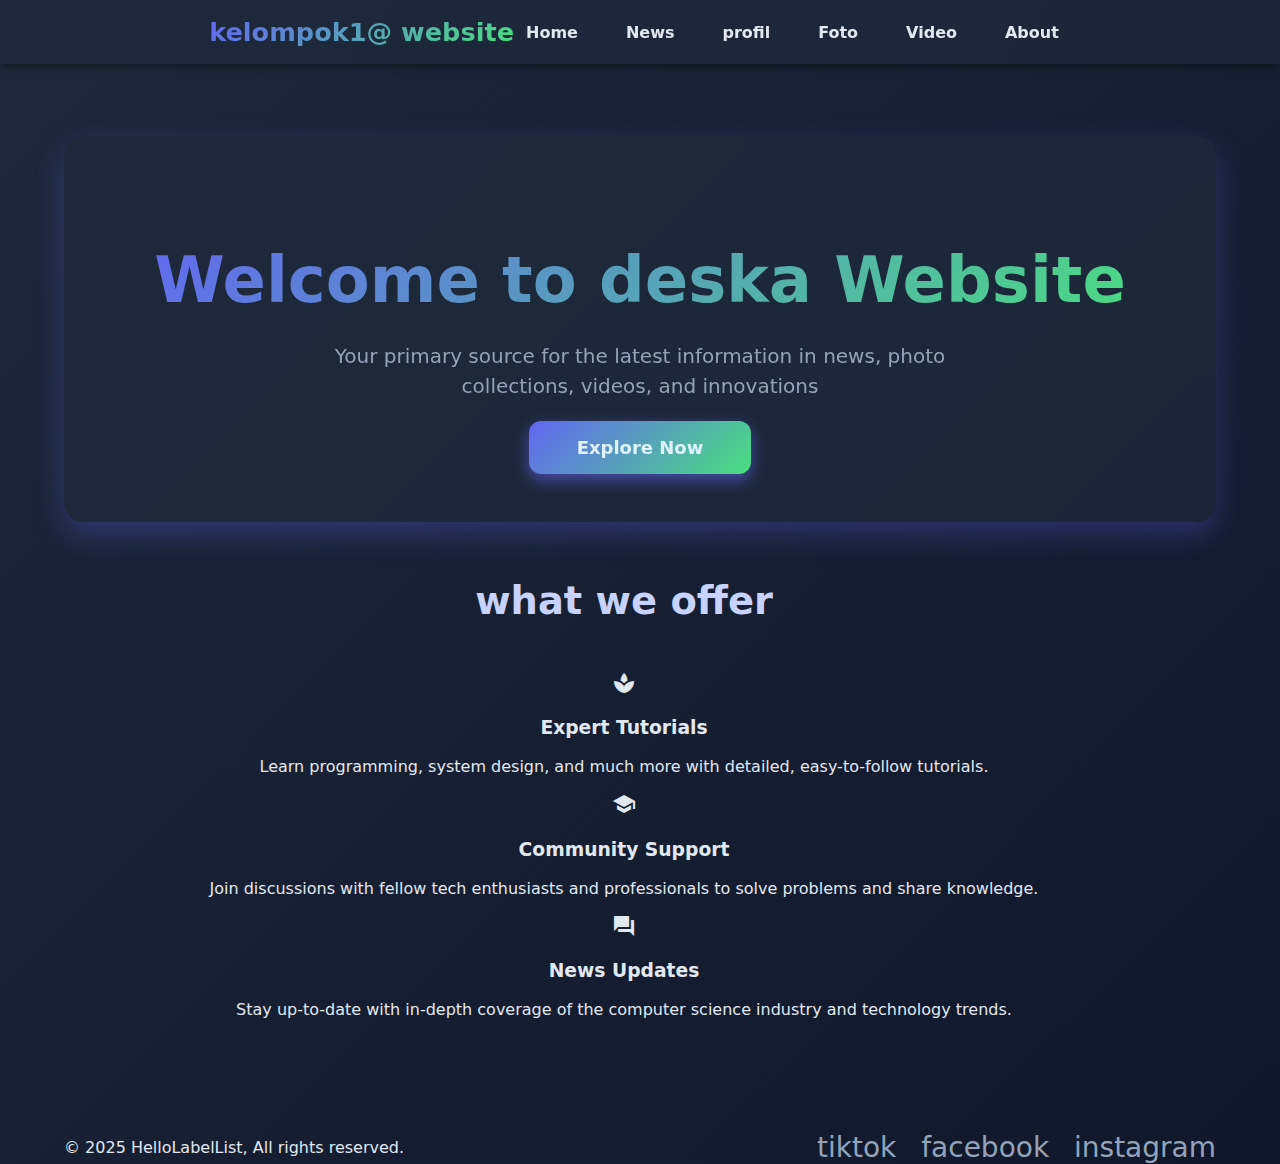
<file: index.html>
<!DOCTYPE html>
<html>
<head>
    <title>kelompok1@website - Home</title>
    <link href="https://fonts.googleapis.com/icon?family=Material+Icons" rel="stylesheet" />
    <link rel="stylesheet" href="css/uas.css" />
</head>
<body>
    <header role="banner" class="header">
        <div class="container header-container">
            <a href="index.html" class="brand" aria-label="Homepage">kelompok1@ website</a>
            <nav role="navigation" aria-label="Primary navigation" class="nav">
                <a href="index.html" class="nav-link" tabindex="0">Home</a>
                <a href="berita.html" class="nav-link" tabindex="0">News</a>
                <a href="profil.html" class="nav-link" tabindex="0">profil</a>
                <a href="galerifoto.html" class="nav-link" tabindex="0">Foto</a>
                <a href="video.html" class="nav-link" tabindex="0">Video</a>
                <a href="about.html" class="nav-link" tabindex="0">About</a>
            </nav>
        </div>
    </header>

    <main class="main-content">
        <section class="hero">
            <div class="container hero-content">
                <h1>Welcome to deska Website</h1>
                <p>Your primary source for the latest information in news, photo collections, videos, and innovations</p>
                <a href="#" class="btn-primary" role="button">Explore Now</a>
            </div>
        </section>

        <section class="features container">
            <h2 class="section-title">what we offer</h2>
            <div class="features-grid">
                <article class="feature-card" tabindex="0">
                    <span class="material-icons feature-icon" aria-hidden="true">newspaper</span>
                    <h3>Expert Tutorials</h3>
                    <p>Learn programming, system design, and much more with detailed, easy-to-follow tutorials.</p>
                </article>
                <article class="feature-card" tabindex="0">
                    <span class="material-icons feature-icon" aria-hidden="true">school</span>
                    <h3>Community Support</h3>
                    <p>Join discussions with fellow tech enthusiasts and professionals to solve problems and share knowledge.</p>
                </article>
                <article class="feature-card" tabindex="0">
                    <span class="material-icons feature-icon" aria-hidden="true">forum</span>
                    <h3>News Updates</h3>
                    <p>Stay up-to-date with in-depth coverage of the computer science industry and technology trends.</p>
                </article>
            </div>
        </section>
    </main>

    <footer class="footer" role="contentinfo">
        <div class="container footer-content">
            <p>&copy; 2025 HelloLabelList, All rights reserved.</p>
            <nav aria-label="social media">
                <a href="#" class="social-link" aria-label="Visit TikTok">
                    <span class="material-icons-outlined">tiktok</span>
                </a>
                <a href="#" class="social-link" aria-label="Visit Facebook">
                    <span class="material-icons-outlined">facebook</span>
                </a>
                <a href="#" class="social-link" aria-label="Visit Instagram">
                    <span class="material-icons-outlined">instagram</span>
                </a>
            </nav>
        </div>
    </footer>
</body>
</html>
</file>
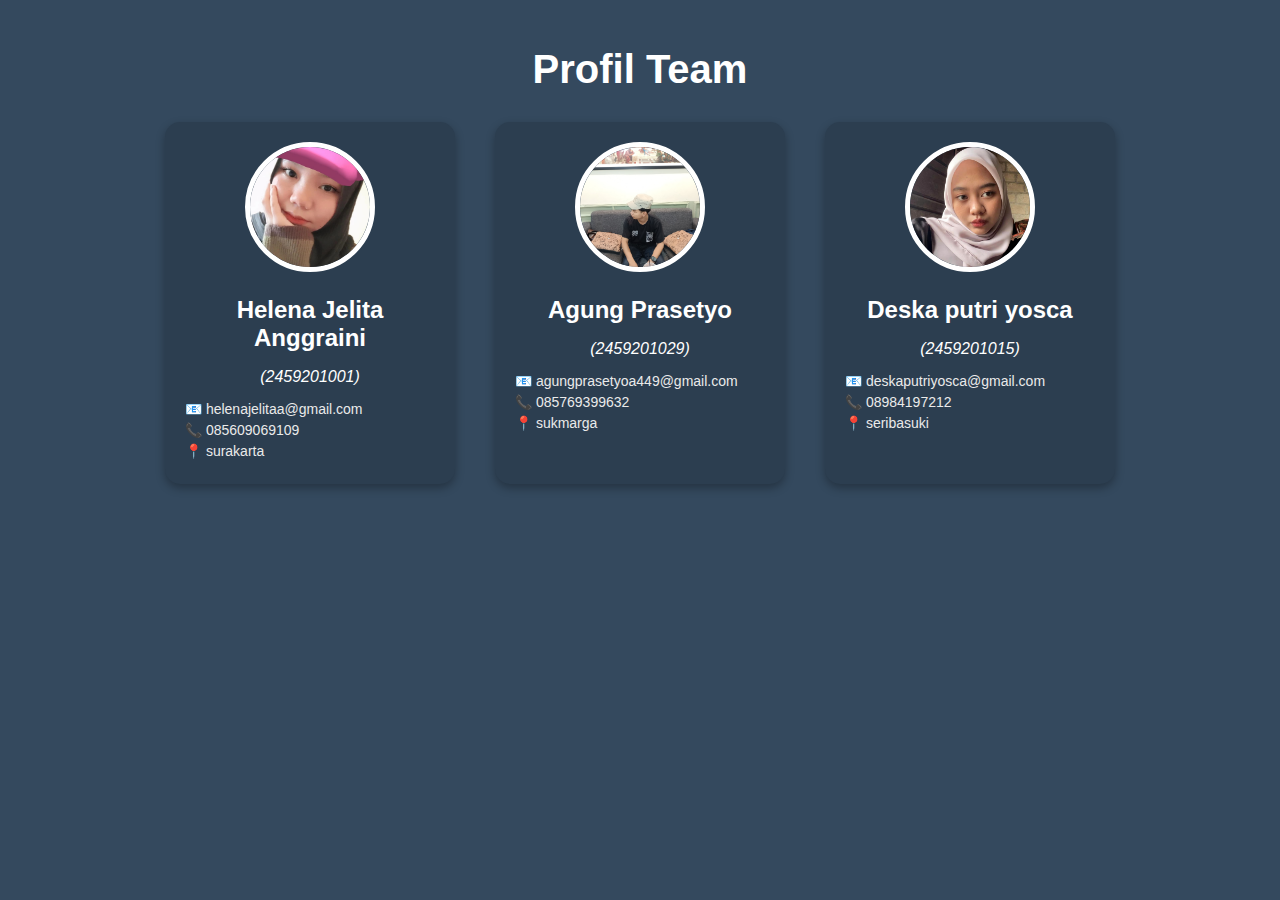
<file: about.html>
<!DOCTYPE html>
<html lang="id">
<head>
  <meta charset="UTF-8">
  <meta name="viewport" content="width=device-width, initial-scale=1.0">
  <title>Profil Team</title>
  <link rel="stylesheet" href="css/about.css">
</head>
<body>
  <h1 class="title">Profil Team</h1>
  <div class="team-container">
    
    <!-- Anggota 1 -->
    <div class="profile-card">
      <img src="foto/jelita.jpg" alt="Foto Profil" class="profile-img">
      <h2>Helena Jelita Anggraini</h2>
      <p class="role">(2459201001)</p>
      <div class="info">
        <p>📧 helenajelitaa@gmail.com</p>
        <p>📞 085609069109</p>
        <p>📍 surakarta</p>
      </div>
    </div>

    <!-- Anggota 2 -->
    <div class="profile-card">
      <img src="foto/agung.jpg" alt="Foto Profil" class="profile-img">
      <h2>Agung Prasetyo</h2>
      <p class="role">(2459201029)</p>
      <div class="info">
        <p>📧 agungprasetyoa449@gmail.com</p>
        <p>📞 085769399632</p>
        <p>📍 sukmarga</p>
      </div>
    </div>

    <!-- Anggota 3 -->
    <div class="profile-card">
      <img src="foto/deska.jpg" alt="Foto Profil" class="profile-img">
      <h2>Deska putri yosca</h2>
      <p class="role">(2459201015)</p>
      <div class="info">
        <p>📧 deskaputriyosca@gmail.com</p>
        <p>📞 08984197212</p>
        <p>📍 seribasuki </p>
      </div>
    </div>

  </div>
</body>
</html>
</file>
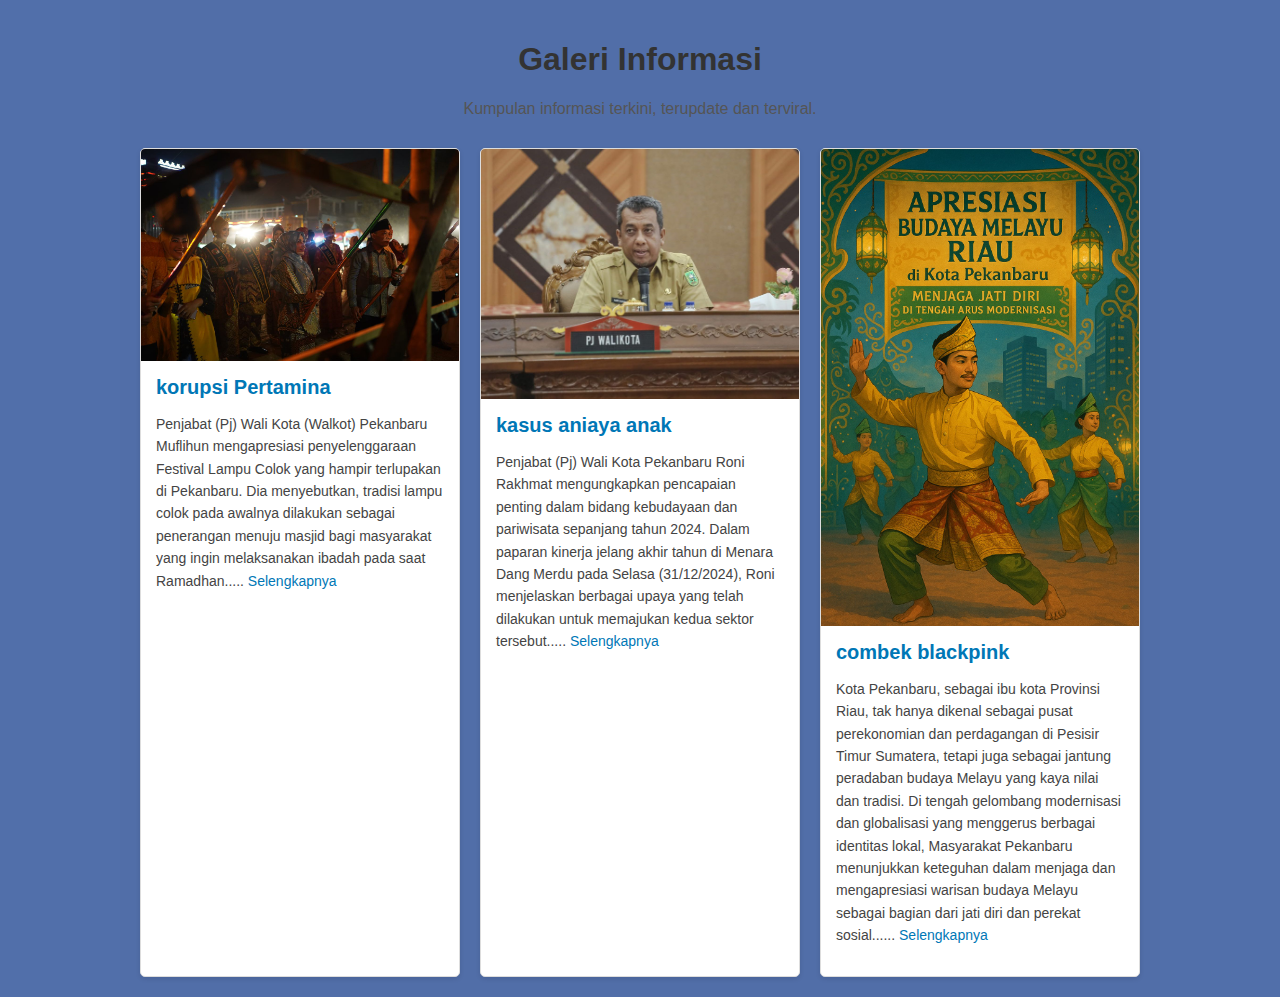
<file: berita.html>
<!DOCTYPE html>
<html>
<head>
    <title>Galeri Informasi</title>
    <link rel="stylesheet" href="css/new.css">
</head>
<body>
<main class="container" role="main" aria-label="Galeri Informasi">
    <h1>Galeri Informasi</h1>
    <p class="description">Kumpulan informasi terkini, terupdate dan terviral.</p>

    <section class="gallery-grid">
        <article class="card" tabindex="0" aria-label="Teknologi Informasi">
            <img src="foto/br1.jpg" alt="Teknologi" loading="lazy">
            <div class="card-body">
                <h2 class="card-title">korupsi Pertamina</h2>
                <p class="card-desc">
                  Penjabat (Pj) Wali Kota (Walkot) Pekanbaru Muflihun mengapresiasi penyelenggaraan Festival Lampu Colok yang hampir terlupakan di Pekanbaru. Dia menyebutkan, tradisi lampu colok pada awalnya dilakukan sebagai penerangan menuju masjid bagi masyarakat yang ingin melaksanakan ibadah pada saat Ramadhan.....
                    <a href="https://regional.kompas.com/read/2024/04/07/115459878/festival-budaya-lampu-colok-jadi-warisan-budayapj-walkot-pekanbaru-ayo">Selengkapnya</a>
                </p>
            </div>
        </article>

        <article class="card" tabindex="0" aria-label="Teknologi i">
            <img src="foto/br2.jpeg" alt="Teknologi" loading="lazy">
            <div class="card-body">
                <h2 class="card-title">kasus aniaya anak</h2>
                <p class="card-desc">
                    Penjabat (Pj) Wali Kota Pekanbaru Roni Rakhmat mengungkapkan pencapaian penting dalam bidang kebudayaan dan pariwisata sepanjang tahun 2024. Dalam paparan kinerja jelang akhir tahun di Menara Dang Merdu pada Selasa (31/12/2024), Roni menjelaskan berbagai upaya yang telah dilakukan untuk memajukan kedua sektor tersebut..... 
                    <a href="https://www.pekanbaru.go.id/p/news/pelestarian-cagar-budaya-dan-lonjakan-wisatawan-warnai-pekanbaru-di-tahun-2024">Selengkapnya</a>
                </p>
            </div>
        </article>

        <article class="card" tabindex="0" aria-label="Teknologi i">
            <img src="foto/br3.jpg" alt="Teknologi" loading="lazy">
            <div class="card-body">
                <h2 class="card-title">combek blackpink</h2>
                <p class="card-desc">
                     Kota Pekanbaru, sebagai ibu kota Provinsi Riau, tak hanya dikenal sebagai pusat perekonomian dan perdagangan di Pesisir Timur Sumatera, tetapi juga sebagai jantung peradaban budaya Melayu yang kaya nilai dan tradisi. Di tengah gelombang modernisasi dan globalisasi yang menggerus berbagai identitas lokal, Masyarakat Pekanbaru menunjukkan keteguhan dalam menjaga dan mengapresiasi warisan budaya Melayu sebagai bagian dari jati diri dan perekat sosial...... 
                    <a href="https://beritainvestigasi.com/apresiasi-budaya-melayu-riau-di-kota-pekanbaru-jaga-jati-diri-di-tengah-arus-modernisasi/">Selengkapnya</a>
                </p>
            </div>
        </article>
       
</main>
</body>
</html>
</file>
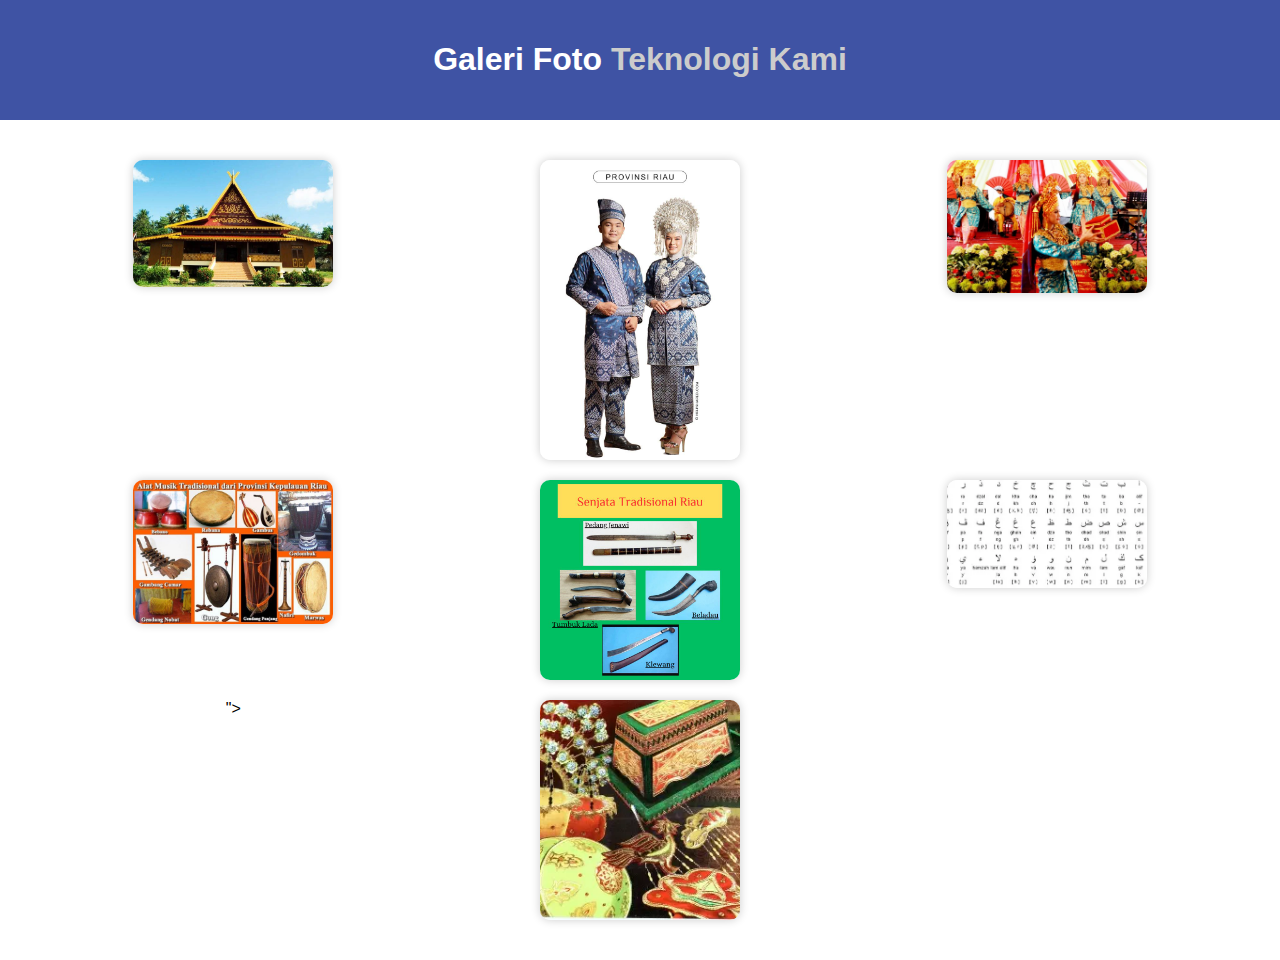
<file: galerifoto.html>
<!DOCTYPE html>
<html lang="id">
<head>
  <meta charset="UTF-8">
  <meta name="viewport" content="width=device-width, initial-scale=1.0">
  <title>Galeri Foto Teknologi Kami</title>
  <link rel="stylesheet" href="css/foto.css">
</head>
<body>
  <header>
    <h1>Galeri Foto <span>Teknologi Kami</span></h1>
    
  </header>

  <section class="galeri">
    <img src="foto/rumah adat.jpg" alt="rumah ada">
    <img src="foto/baju adat.jpg" alt="pakaian adat">
    <img src="foto/Tari Riau.webp" alt="tari adat">
    <img src="foto/alat musik.jpg" alt="alat musik riau">
    <img src="foto/senjata riau.jpg" alt="senjata tradisional">
    <img src="foto/aksara riau.webp" alt="aksara">">
    <img src="foto/karya seni.webp" alt="karya seni"
  </section>

</body>
</html>
</file>
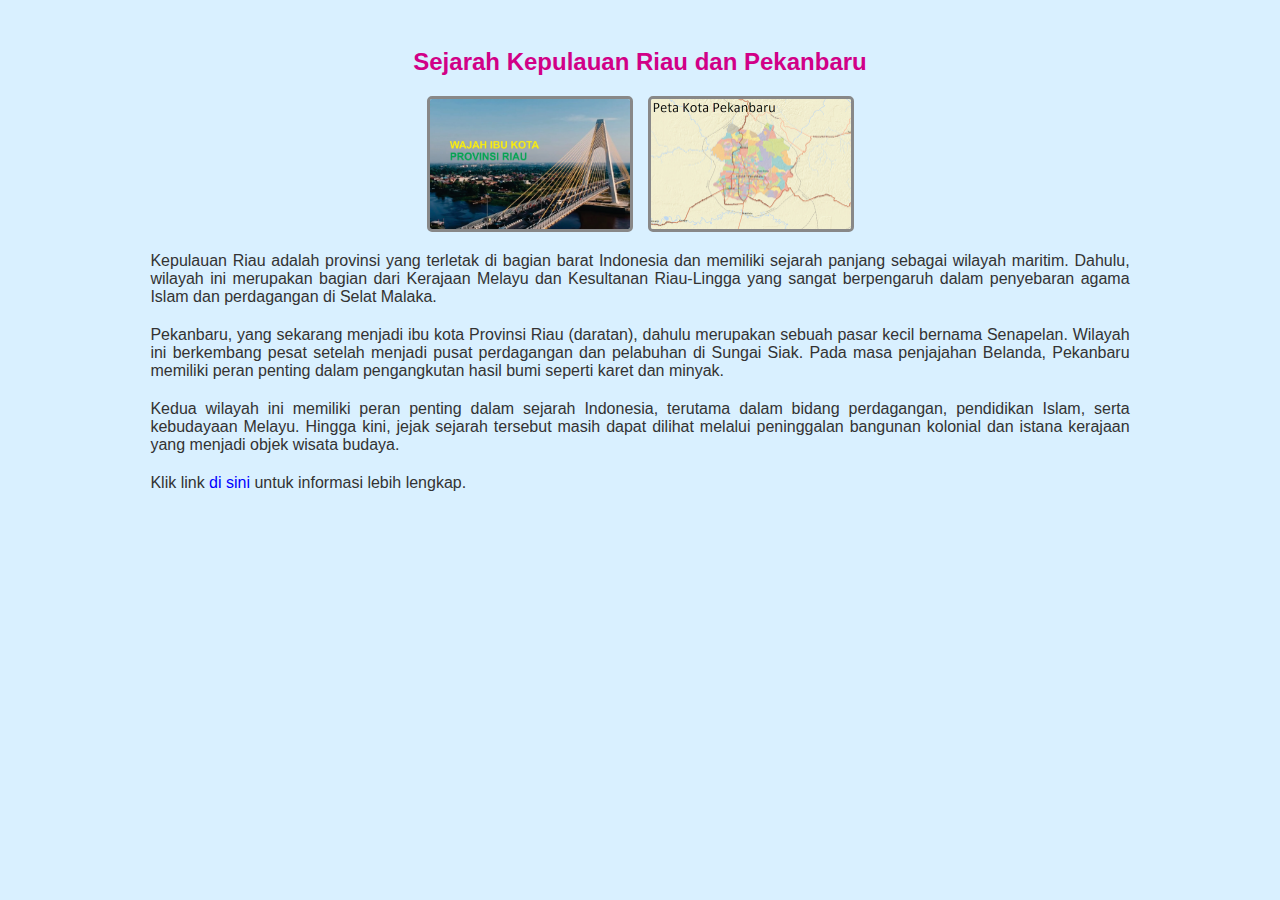
<file: profil.html>
<!DOCTYPE html>
<html lang="id">
<head>
    <meta charset="UTF-8">
    <title>Sejarah Kepulauan Riau dan Pekanbaru</title>
    <link rel="stylesheet" href="css/profil.css">
</head>
<body>

    <h2>Sejarah Kepulauan Riau dan Pekanbaru</h2>

    <div class="gambar-container">
        <img src="foto/ibu kota.jpg" alt="ibu kota riau">
        <img src="foto/Peta Kota Pekanbaru.png" alt="peta">
    </div>

    <p>
        Kepulauan Riau adalah provinsi yang terletak di bagian barat Indonesia dan memiliki sejarah panjang sebagai wilayah maritim. Dahulu, wilayah ini merupakan bagian dari Kerajaan Melayu dan Kesultanan Riau-Lingga yang sangat berpengaruh dalam penyebaran agama Islam dan perdagangan di Selat Malaka.
    </p>
    
    <p>
        Pekanbaru, yang sekarang menjadi ibu kota Provinsi Riau (daratan), dahulu merupakan sebuah pasar kecil bernama Senapelan. Wilayah ini berkembang pesat setelah menjadi pusat perdagangan dan pelabuhan di Sungai Siak. Pada masa penjajahan Belanda, Pekanbaru memiliki peran penting dalam pengangkutan hasil bumi seperti karet dan minyak.
    </p>
    
    <p>
        Kedua wilayah ini memiliki peran penting dalam sejarah Indonesia, terutama dalam bidang perdagangan, pendidikan Islam, serta kebudayaan Melayu. Hingga kini, jejak sejarah tersebut masih dapat dilihat melalui peninggalan bangunan kolonial dan istana kerajaan yang menjadi objek wisata budaya.
    </p>

    <p>Klik link <a href="https://id.wikipedia.org/wiki/Sejarah_Riau" target="_blank">di sini</a> untuk informasi lebih lengkap.</p>

</body>
</html>
</file>
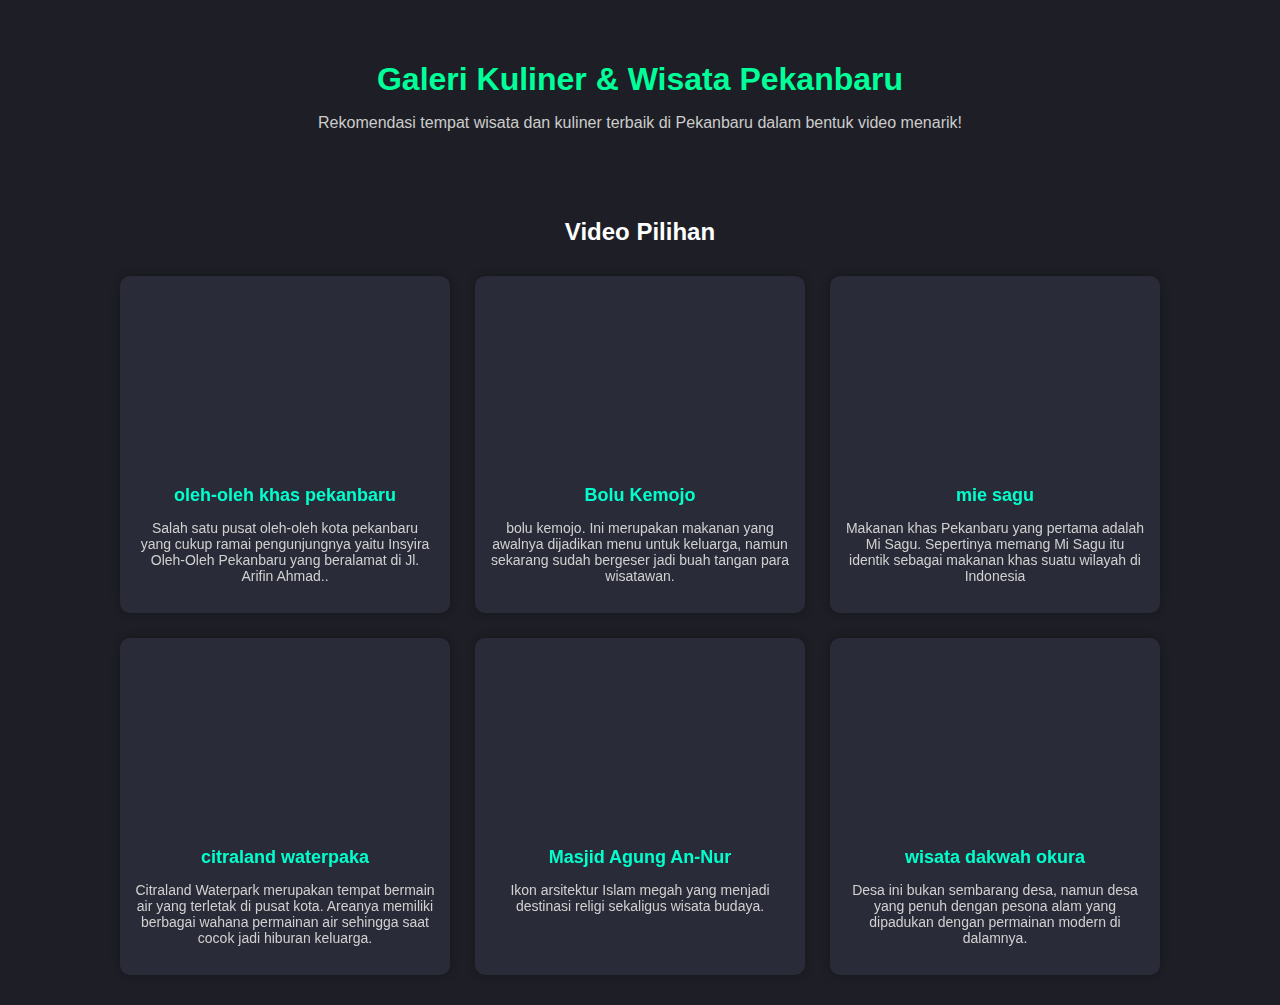
<file: video.html>
<!DOCTYPE html>
<html lang="id">
<head>
    <meta charset="UTF-8">
    <title>Galeri Kuliner & Wisata Pekanbaru</title>
    <link rel="stylesheet" href="css/video.css">
</head>
<body>

    <header>
        <h1>Galeri Kuliner & Wisata Pekanbaru</h1>
        <p class="deskripsi">Rekomendasi tempat wisata dan kuliner terbaik di Pekanbaru dalam bentuk video menarik!</p>
    </header>

    <section class="galeri">
        <h2>Video Pilihan</h2>
        <div class="video-container">

            <!-- Video 1 -->
            <div class="card">
                <iframe width="560" height="315" src="https://www.youtube.com/embed/YQbKY8VIfrU?si=PG9kpBlykpcNXFR1" title="YouTube video player" frameborder="0" allow="accelerometer; autoplay; clipboard-write; encrypted-media; gyroscope; picture-in-picture; web-share" referrerpolicy="strict-origin-when-cross-origin" allowfullscreen></iframe>
                <h3>oleh-oleh khas pekanbaru</h3>
                <p>Salah satu pusat oleh-oleh kota pekanbaru yang cukup ramai pengunjungnya yaitu Insyira Oleh-Oleh Pekanbaru yang beralamat di Jl. Arifin Ahmad.⁣.</p>
            </div>

            <!-- Video 2 -->
            <div class="card">
                <iframe width="560" height="315" src="https://www.youtube.com/embed/AKlBkR4iPs0?si=JbcG39skjif43J14" title="YouTube video player" frameborder="0" allow="accelerometer; autoplay; clipboard-write; encrypted-media; gyroscope; picture-in-picture; web-share" referrerpolicy="strict-origin-when-cross-origin" allowfullscreen></iframe>
                <h3> Bolu Kemojo </h3>
                <p>bolu kemojo. Ini merupakan makanan yang awalnya dijadikan menu untuk keluarga, namun sekarang sudah bergeser jadi buah tangan para wisatawan.</p>
            </div>

            <!-- Video 3 -->
            <div class="card">
                <iframe width="560" height="315" src="https://www.youtube.com/embed/It_p-kKkHkw?si=JDMDUmtEDZJHRCUh" title="YouTube video player" frameborder="0" allow="accelerometer; autoplay; clipboard-write; encrypted-media; gyroscope; picture-in-picture; web-share" referrerpolicy="strict-origin-when-cross-origin" allowfullscreen></iframe>
                <h3>mie sagu </h3>
                <p>Makanan khas Pekanbaru yang pertama adalah Mi Sagu. Sepertinya memang Mi Sagu itu identik sebagai makanan khas suatu wilayah di Indonesia</p>
            </div>

            <!-- Video 4 -->
            <div class="card">
                <iframe width="560" height="315" src="https://www.youtube.com/embed/nViMnTT13UQ?si=bxNlmHCysXpBWZT-" title="YouTube video player" frameborder="0" allow="accelerometer; autoplay; clipboard-write; encrypted-media; gyroscope; picture-in-picture; web-share" referrerpolicy="strict-origin-when-cross-origin" allowfullscreen></iframe>
                <h3>citraland waterpaka</h3>
                <p>Citraland Waterpark merupakan tempat bermain air yang terletak di pusat kota. Areanya memiliki berbagai wahana permainan air sehingga saat cocok jadi hiburan keluarga.</p>
            </div>

            <!-- Video 5 -->
            <div class="card">
                <iframe width="560" height="315" src="https://www.youtube.com/embed/AsPo68BkAtM?si=mk91TY8m2m-r54rj" title="YouTube video player" frameborder="0" allow="accelerometer; autoplay; clipboard-write; encrypted-media; gyroscope; picture-in-picture; web-share" referrerpolicy="strict-origin-when-cross-origin" allowfullscreen></iframe>
                <h3>Masjid Agung An-Nur</h3>
                <p>Ikon arsitektur Islam megah yang menjadi destinasi religi sekaligus wisata budaya.</p>
            </div>

            <!-- Video 6 -->
            <div class="card">
                <iframe width="560" height="315" src="https://www.youtube.com/embed/FiS4DQY4A4M?si=k1PFgdPpE2zoT7tU" title="YouTube video player" frameborder="0" allow="accelerometer; autoplay; clipboard-write; encrypted-media; gyroscope; picture-in-picture; web-share" referrerpolicy="strict-origin-when-cross-origin" allowfullscreen></iframe>
                <h3>wisata dakwah okura</h3>
                <p>Desa ini bukan sembarang desa, namun desa yang penuh dengan pesona alam yang dipadukan dengan permainan modern di dalamnya.
</p>
            </div>

        </div>
    </section>

</body>
</html>
</file>
<file: css/about.css>
body {
  background-color: #34495e;
  font-family: Arial, sans-serif;
  color: #fff;
  margin: 0;
  padding: 20px;
  text-align: center;
}

.title {
  font-size: 2.5em;
  margin-bottom: 30px;
}

.team-container {
  display: flex;
  justify-content: center;
  gap: 40px;
  flex-wrap: wrap;
}

.profile-card {
  background-color: #2c3e50;
  padding: 20px;
  border-radius: 15px;
  width: 250px;
  box-shadow: 0 4px 10px rgba(0, 0, 0, 0.3);
}

.profile-img {
  width: 120px;
  height: 120px;
  border-radius: 50%;
  border: 5px solid #fff;
  object-fit: cover;
  margin-bottom: 10px;
}

h2 {
  margin: 10px 0 5px;
  font-weight: bold;
}

.role {
  font-style: italic;
  margin-bottom: 15px;
}

.info p {
  margin: 5px 0;
  font-size: 14px;
  text-align: left;
  color: #eaeaea;
}
</file>
<file: css/new.css>
body {
    font-family: Arial, sans-serif;
    background-color: #516faa;
    margin: 0;
    padding: 0;
}

.container {
    max-width: 1000px;
    margin: 0 auto;
    padding: 20px;
    background-color: rgb(81, 110, 168);
}

h1 {
    text-align: center;
    color: #333;
}

.description {
    text-align: center;
    margin-bottom: 30px;
    color: #555;
}

.gallery-grid {
    display: grid;
    grid-template-columns: repeat(auto-fit, minmax(300px, 1fr));
    gap: 20px;
}

.card {
    background-color: #ffffff;
    border: 1px solid #ddd;
    border-radius: 5px;
    overflow: hidden;
    box-shadow: 0 2px 5px rgba(0,0,0,0.1);
    transition: transform 0.3s ease;
}

.card:hover {
    transform: scale(1.02);
}

.card img {
    width: 100%;
    height: auto;
    display: block;
}

.card-body {
    padding: 15px;
}

.card-title {
    font-size: 20px;
    margin: 0 0 10px;
    color: #0077b6;
}

.card-desc {
    font-size: 14px;
    color: #444;
    line-height: 1.6;
}

.card-desc a {
    color: #0077b6;
    text-decoration: none;
}

.card-desc a:hover {
    text-decoration: underline;
}
</file>
<file: css/foto.css>
body {
  margin: 0;
  font-family: 'Segoe UI', sans-serif;
  background-color: #f2f2f2;
}

header {
  background-color: #3f53a4;
  color: white;
  padding: 20px;
  text-align: center;
}

header h1 span {
  color: #ccc;
}

nav ul {
  list-style: none;
  padding: 0;
  margin-top: 10px;
  display: flex;
  justify-content: center;
  gap: 30px;
}

nav ul li a {
  color: white;
  text-decoration: none;
  font-weight: bold;
}

nav ul li a:hover {
  color: #00ccff;
}

.galeri {
  display: grid;
  grid-template-columns: repeat(3, 1fr);
  gap: 20px;
  padding: 40px;
  justify-items: center;
  background-color: #fff;
}

.galeri img {
  width: 200px;
  height: auto;
  border-radius: 10px;
  box-shadow: 0 0 10px rgba(0,0,0,0.2);
  transition: transform 0.3s;
}

.galeri img:hover {
  transform: scale(1.05);
}

footer {
  text-align: center;
  padding: 20px;
  background-color: #1a1a1a;
  color: white;
  margin-top: 30px;
}
</file>
<file: css/profil.css>
body {
    background-color: #d9f0ff;
    font-family: Arial, sans-serif;
    text-align: center;
    padding: 20px;
}

h2 {
    color: #d10087;
    margin-bottom: 20px;
}

p {
    width: 80%;
    margin: 0 auto 20px;
    text-align: justify;
    font-size: 16px;
    color: #333;
}

.gambar-container {
    display: flex;
    justify-content: center;
    gap: 15px;
    margin: 20px 0;
    flex-wrap: wrap;
}

.gambar-container img {
    width: 200px;
    height: 130px;
    object-fit: cover;
    border: 3px solid #888;
    border-radius: 5px;
    transition: transform 0.3s ease;
}

.gambar-container img:hover {
    transform: scale(1.05);
}

a {
    color: blue;
    text-decoration: none;
}

a:hover {
    text-decoration: underline;
}
</file>
<file: css/video.css>
body {
    background-color: #1e1f26;
    font-family: 'Segoe UI', sans-serif;
    margin: 0;
    padding: 0;
    color: #ffffff;
}

header {
    text-align: center;
    padding: 40px 20px 20px;
}

header h1 {
    color: #00ff99;
    margin-bottom: 10px;
}

.deskripsi {
    color: #ccc;
    font-size: 16px;
}

.galeri {
    padding: 30px 20px;
}

.galeri h2 {
    text-align: center;
    color: #ffffff;
    margin-bottom: 30px;
}

.video-container {
    display: flex;
    flex-wrap: wrap;
    justify-content: center;
    gap: 25px;
}

.card {
    background-color: #2a2b38;
    border-radius: 10px;
    width: 300px;
    padding: 15px;
    box-shadow: 0 0 10px rgba(0,0,0,0.3);
    text-align: center;
    transition: transform 0.3s ease;
}

.card:hover {
    transform: scale(1.03);
}

.card iframe {
    width: 100%;
    height: 170px;
    border-radius: 5px;
    margin-bottom: 10px;
}

.card h3 {
    color: #00ffcc;
    font-size: 18px;
    margin: 10px 0 5px;
}

.card p {
    font-size: 14px;
    color: #d0d0d0;
}
</file>
<file: css/uas.css>
/* Reset and base */
*,
*::before,
*::after {
  box-sizing: border-box;
}

body {
  margin: 0;
  font-family: 'Inter', system-ui, sans-serif;
  background: linear-gradient(135deg, #1e293b 0%, #0f172a 100%);
  color: #e2e8f0;
  min-height: 100vh;
  display: flex;
  flex-direction: column;
}

a {
  color: inherit;
  text-decoration: none;
}

a:focus-visible {
  outline: 2px solid #a5b4fc;
  outline-offset: 2px;
}

.container {
  max-width: 1200px;
  margin-left: auto;
  margin-right: auto;
  padding: 0 24px;
}

/* Scrollbar */
::-webkit-scrollbar {
  width: 8px;
}

::-webkit-scrollbar-track {
  background: #0f172a;
}

::-webkit-scrollbar-thumb {
  background: #6366f1;
  border-radius: 4px;
}

/* Header */
.header {
  position: sticky;
  top: 0;
  height: 64px;
  backdrop-filter: blur(16px);
  background: rgba(30, 41, 59, 0.75);
  box-shadow: 0 2px 8px rgba(0, 0, 0, 0.5);
  display: flex;
  align-items: center;
  z-index: 1000;
}
.header-container {
  display: flex;
  justify-content: space-between;
  align-items: center;
}

.brand {
  font-weight: 900;
  font-size: clamp(1.5rem, 2vw, 2rem);
  background: linear-gradient(135deg, #6366f1 0%, #4ade80 100%);
  -webkit-background-clip: text;
  -webkit-text-fill-color: transparent;
  user-select: none;
}

.nav {
  display: flex;
  gap: 24px;
}

.nav-link {
  font-weight: 600;
  font-size: 1rem;
  padding: 8px 12px;
  border-radius: 8px;
  color: #e2e8f0;
  transition: background 0.3s ease;
}

.nav-link:hover,
.nav-link:focus-visible {
  background: rgba(99, 102, 241, 0.3);
}

/* Main content */
.main-content {
  flex: 1;
  display: flex;
  flex-direction: column;
  padding-top: 48px;
}
.hero {
  background: rgba(30, 41, 59, 0.8);
  backdrop-filter: blur(10px);
  border-radius: 20px;
  margin: 24px 64px;
  padding: 64px 32px;
  text-align: center;
  box-shadow: 0 12px 30px rgba(99, 102, 241, 0.3);
}

.hero-content h1 {
  font-size: clamp(2.5rem, 5vw, 4rem);
  font-weight: 900;
  margin-bottom: 24px;
  background: linear-gradient(135deg, #6366f1 0%, #4ade80 100%);
  -webkit-background-clip: text;
  -webkit-text-fill-color: transparent;
  user-select: none;
}

.hero-content p {
  font-size: clamp(1.1rem, 2vw, 1.25rem);
  margin-bottom: 36px;
  color: #94a3b8;
  max-width: 700px;
  margin-left: auto;
  margin-right: auto;
  line-height: 1.5;
}

.btn-primary {
  padding: 16px 48px;
  border-radius: 12px;
  font-weight: 700;
  border: none;
  cursor: pointer;
  font-size: clamp(1rem, 2vw, 1.125rem);
  color: #e0f2fe;
  background: linear-gradient(135deg, #6366f1 0%, #4ade80 100%);
  box-shadow: 0 6px 15px rgba(99, 102, 241, 0.6);
  transition: background 0.3s ease, box-shadow 0.3s ease, transform 0.2s ease;
}

.btn-primary:hover,
.btn-primary:focus-visible {
  background: linear-gradient(135deg, #4ade80 0%, #6366f1 100%);
  box-shadow: 0 9px 25px rgba(99, 102, 241, 0.9);
  outline: none;
  transform: translateY(-3px);
}

/* Features section */
.features {
  margin: 0 24px 96px;
  text-align: center;
}

.section-title {
  font-size: clamp(1.75rem, 3vw, 2.5rem);
  font-weight: 900;
  margin-bottom: 48px;
  user-select: none;
  color: #c7d2fe;
}
.hero {
  background: rgba(30, 41, 59, 0.8);
  backdrop-filter: blur(10px);
  border-radius: 20px;
  margin: 24px 64px;
  padding: 64px 32px;
  text-align: center;
  box-shadow: 0 12px 30px rgba(99, 102, 241, 0.3);
}

.hero-content h1 {
  font-size: clamp(2.5rem, 5vw, 4rem);
  font-weight: 900;
  margin-bottom: 24px;
  background: linear-gradient(135deg, #6366f1 0%, #4ade80 100%);
  -webkit-background-clip: text;
  -webkit-text-fill-color: transparent;
  user-select: none;
}

.hero-content p {
  font-size: clamp(1.1rem, 2vw, 1.25rem);
  margin-bottom: 36px;
  color: #94a3b8;
  max-width: 700px;
  margin-left: auto;
  margin-right: auto;
  line-height: 1.5;
}

.btn-primary {
  padding: 16px 48px;
  border-radius: 12px;
  font-weight: 700;
  border: none;
  cursor: pointer;
  font-size: clamp(1rem, 2vw, 1.125rem);
  color: #e0f2fe;
  background: linear-gradient(135deg, #6366f1 0%, #4ade80 100%);
  box-shadow: 0 6px 15px rgba(99, 102, 241, 0.6);
  transition: background 0.3s ease, box-shadow 0.3s ease, transform 0.2s ease;
}

.btn-primary:hover,
.btn-primary:focus-visible {
  background: linear-gradient(135deg, #4ade80 0%, #6366f1 100%);
  box-shadow: 0 9px 25px rgba(99, 102, 241, 0.9);
  outline: none;
  transform: translateY(-3px);
}

/* Features section */
.features {
  margin: 0 24px 96px;
  text-align: center;
}

.section-title {
  font-size: clamp(1.75rem, 3vw, 2.5rem);
  font-weight: 900;
  margin-bottom: 48px;
  user-select: none;
  color: #c7d2fe;
}
.footer-content {
  display: flex;
  justify-content: space-between;
  align-items: center;
  width: 100%;
  max-width: 1200px;
  margin: 0 auto;
  gap: 24px;
}

.footer p {
  margin: 0;
}

.social-link {
  color: #94a3b8;
  font-size: 28px;
  margin-left: 16px;
  transition: color 0.3s ease;
}

.social-link:hover,
.social-link:focus-visible {
  color: #6366f1;
  outline: none;
}

/* Responsive */
@media (max-width: 767px) {
  .features-grid {
    grid-template-columns: 1fr;
  }

  .footer-content {
    flex-direction: column;
    gap: 12px;
    text-align: center;
  }

  .social-link {
    margin-left: 0;
  }
}
/* Header */
.header {
  position: sticky;
  top: 0;
  height: 64px;
  backdrop-filter: blur(16px);
  background: rgba(30, 41, 59, 0.75);
  box-shadow: 0 2px 8px rgba(0, 0, 0, 0.5);
  display: flex;
  align-items: center;
  z-index: 1000;
}
.header-container {
  display: flex;
  justify-content: space-between;
  align-items: center;
}

.brand {
  font-weight: 900;
  font-size: clamp(1.5rem, 2vw, 2rem);
  background: linear-gradient(135deg, #6366f1 0%, #4ade80 100%);
  -webkit-background-clip: text;
  -webkit-text-fill-color: transparent;
  user-select: none;
}

.nav {
  display: flex;
  gap: 24px;
}

.nav-link {
  font-weight: 600;
  font-size: 1rem;
  padding: 8px 12px;
  border-radius: 8px;
  color: #e2e8f0;
  transition: background 0.3s ease;
}

.nav-link:hover,
.nav-link:focus-visible {
  background: rgba(99, 102, 241, 0.3);
}
/* Features section */
.features {
  margin: 0 24px 96px;
  text-align: center;
}

.section-title {
  font-size: clamp(1.75rem, 3vw, 2.5rem);
  font-weight: 900;
  margin-bottom: 48px;
  user-select: none;
  color: #c7d2fe;
}
.footer-content {
  display: flex;
  justify-content: space-between;
  align-items: center;
  width: 100%;
  max-width: 1200px;
  margin: 0 auto;
  gap: 24px;
}

.footer p {
  margin: 0;
}

.social-link {
  color: #94a3b8;
  font-size: 28px;
  margin-left: 16px;
  transition: color 0.3s ease;
}

.social-link:hover,
.social-link:focus-visible {
  color: #6366f1;
  outline: none;
}

.contact-info {
  padding: 40px;
  text-align: center;
}

.contact-item {
  margin: 20px auto;
  display: flex;
  align-items: center;
  justify-content: center;
  gap: 16px;
  font-size: 1.2rem;
}

.contact-item svg {
  width: 24px;
  height: 24px;
  color: #4ade80;
}
</file>
